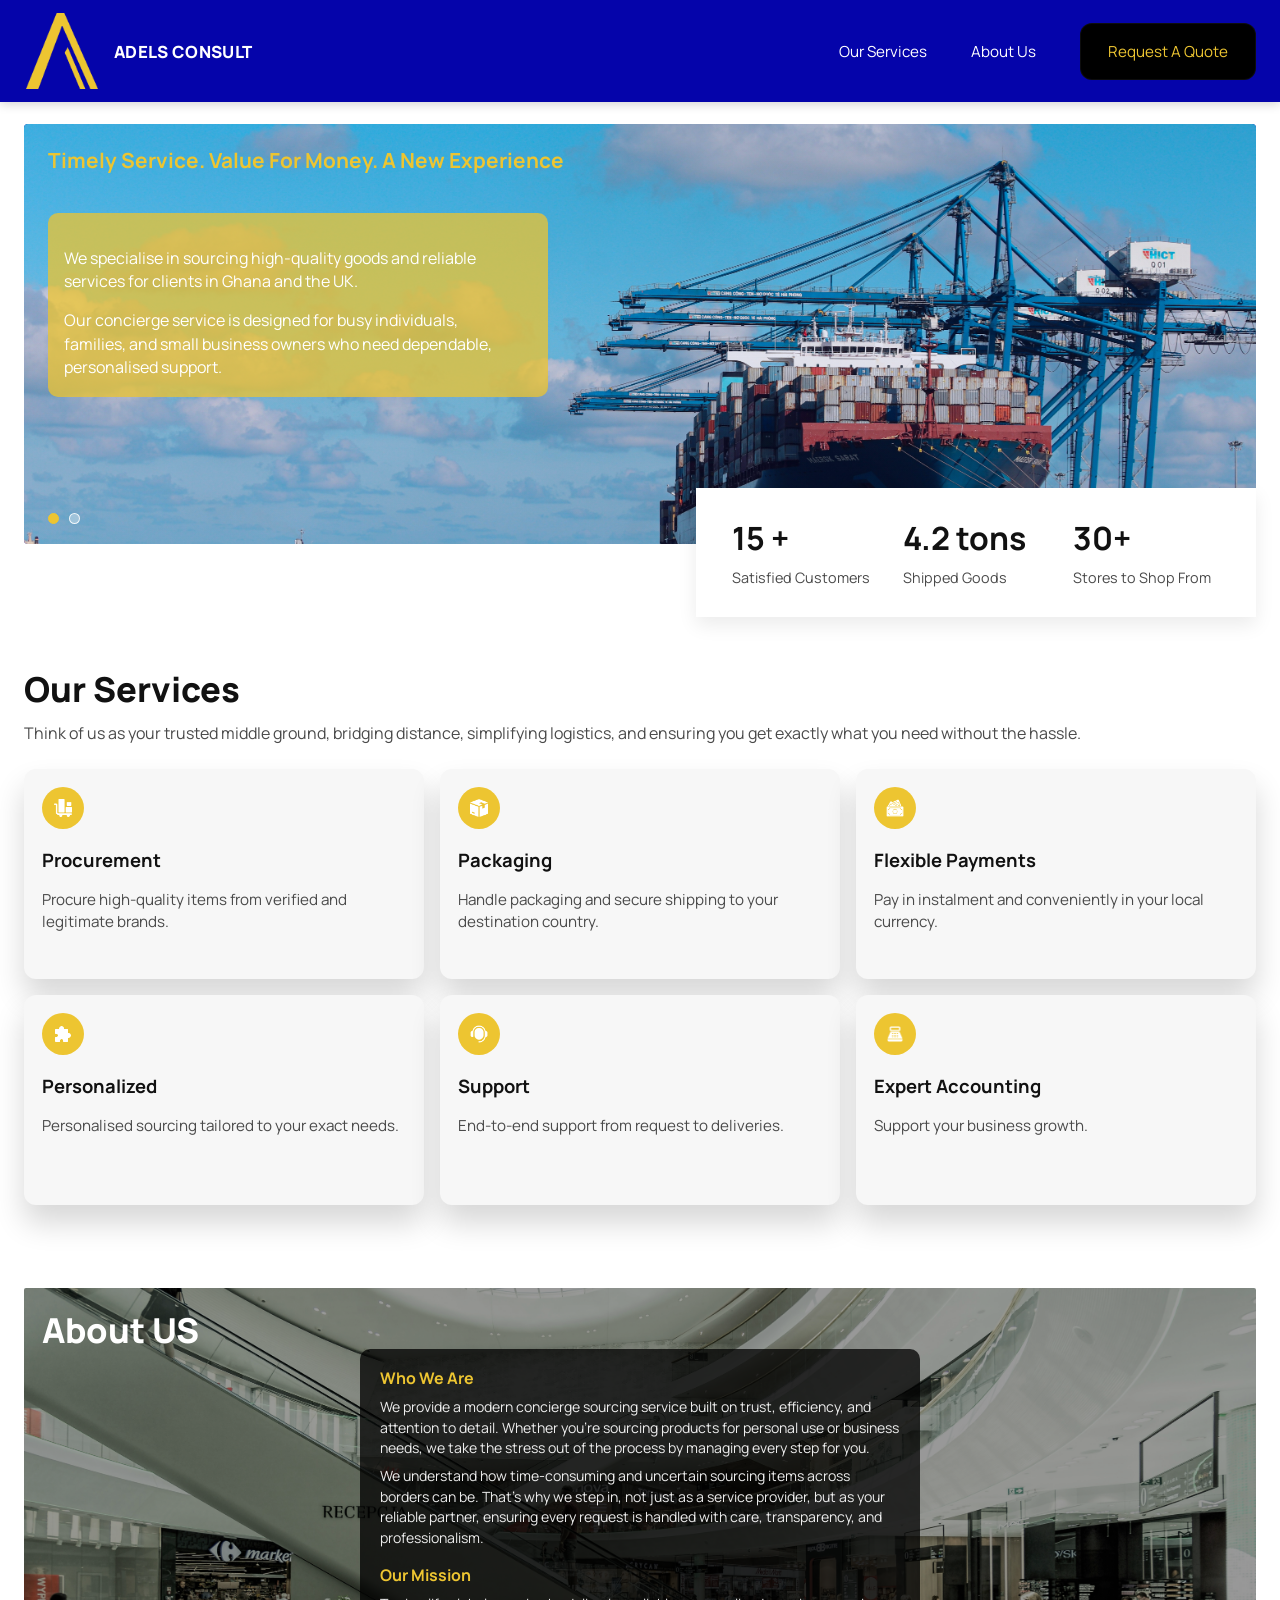
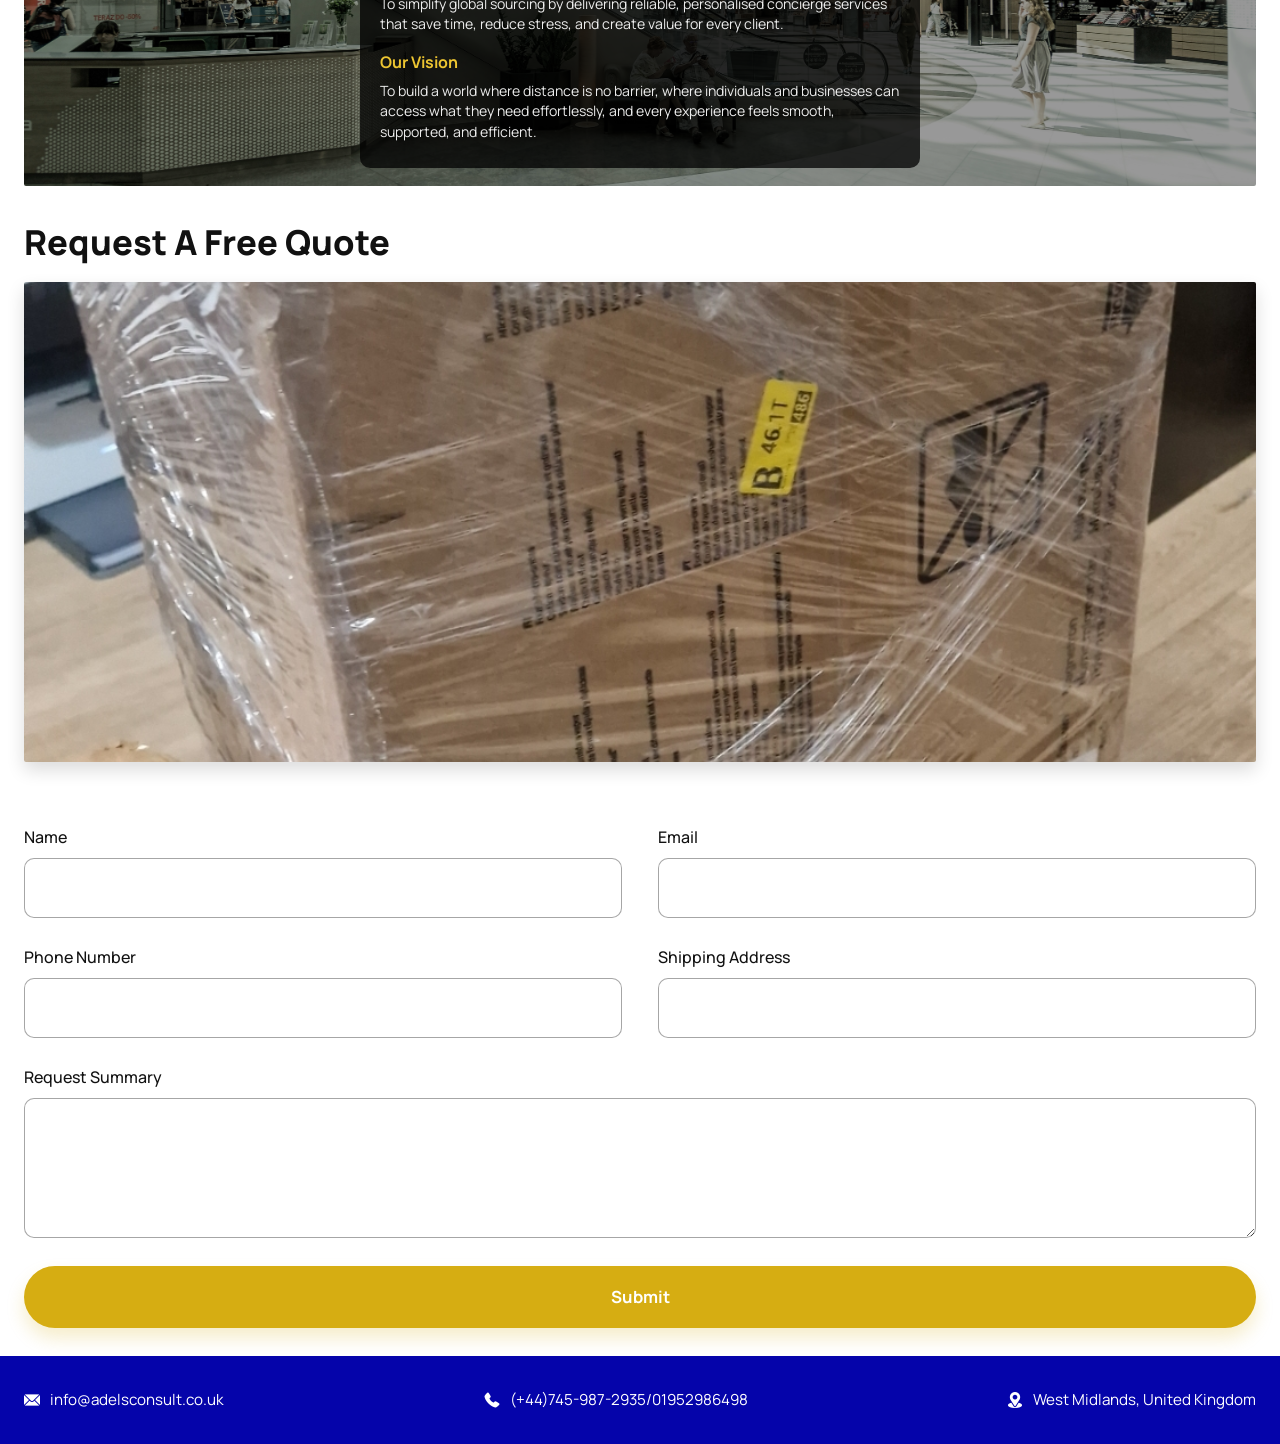
<file: index.html>
<!DOCTYPE html>
<html lang="en">
<head>
  <meta charset="UTF-8">
  <meta name="viewport" content="width=device-width, initial-scale=1.0">
  <title>Adels Consult | Sourcing, Procurement & Accounting Services</title>
  <meta
    name="description"
    content="Adels Consult provides concierge sourcing, procurement, packaging, shipping support, accounting, and tax services for clients in the UK and Ghana."
  >
  <meta name="robots" content="index, follow">
  <meta name="author" content="Adels Consult">
  <meta name="theme-color" content="#0504aa">
  <link rel="canonical" href="https://adelsconsult.co.uk/">
  <meta property="og:type" content="website">
  <meta property="og:site_name" content="Adels Consult">
  <meta property="og:title" content="Adels Consult | Sourcing, Procurement & Accounting Services">
  <meta
    property="og:description"
    content="Concierge sourcing, procurement, packaging, shipping support, accounting, and tax services for individuals, families, and businesses."
  >
  <meta property="og:url" content="https://adelsconsult.co.uk/">
  <meta property="og:image" content="https://adelsconsult.co.uk/assets/images/home-section.jpg">
  <meta property="og:image:alt" content="Cargo ship at port representing sourcing and shipping services">
  <meta property="og:locale" content="en_GB">
  <meta name="twitter:card" content="summary_large_image">
  <meta name="twitter:title" content="Adels Consult | Sourcing, Procurement & Accounting Services">
  <meta
    name="twitter:description"
    content="Personalised sourcing, procurement, packaging, shipping support, accounting, and tax services for clients in the UK and Ghana."
  >
  <meta name="twitter:image" content="https://adelsconsult.co.uk/assets/images/home-section.jpg">
  <link rel="icon" type="image/png" href="assets/icons/favicon.png">
  <link rel="shortcut icon" href="assets/icons/favicon.png">
  <link rel="preconnect" href="https://fonts.googleapis.com">
  <link rel="preconnect" href="https://fonts.gstatic.com" crossorigin>
  <link
    href="https://fonts.googleapis.com/css2?family=Manrope:wght@400;500;600;700;800&display=swap"
    rel="stylesheet"
  >
  <link rel="stylesheet" href="styles.css">
  <script type="application/ld+json">
    {
      "@context": "https://schema.org",
      "@graph": [
        {
          "@type": "Organization",
          "@id": "https://adelsconsult.co.uk/#organization",
          "name": "Adels Consult",
          "url": "https://adelsconsult.co.uk/",
          "logo": "https://adelsconsult.co.uk/assets/images/adels-logo-new.png",
          "email": "info@adelsconsult.co.uk",
          "telephone": "+447459872935",
          "address": {
            "@type": "PostalAddress",
            "addressLocality": "West Midlands",
            "addressCountry": "United Kingdom"
          },
          "areaServed": [
            "United Kingdom",
            "Ghana"
          ]
        },
        {
          "@type": "WebSite",
          "@id": "https://adelsconsult.co.uk/#website",
          "url": "https://adelsconsult.co.uk/",
          "name": "Adels Consult",
          "publisher": {
            "@id": "https://adelsconsult.co.uk/#organization"
          }
        },
        {
          "@type": "Service",
          "@id": "https://adelsconsult.co.uk/#service",
          "name": "Sourcing, procurement and accounting services",
          "provider": {
            "@id": "https://adelsconsult.co.uk/#organization"
          },
          "serviceType": "Concierge sourcing, procurement, packaging, shipping, accounting, tax, and personalised business support",
          "areaServed": [
            "United Kingdom",
            "Ghana"
          ],
          "description": "Adels Consult helps clients source products, arrange procurement, manage packaging, coordinate shipments, and access professional accounting and tax support."
        }
      ]
    }
  </script>
</head>
<body>
  <header class="site-header">
    <div class="shell site-header__inner">
      <a class="brand" href="#top" id="top" aria-label="Adels Consult home">
        <img src="assets/images/adels-logo-new.png" alt="Adels Consult logo">
        <span>ADELS CONSULT</span>
      </a>

      <nav class="site-nav" aria-label="Primary">
        <a href="#services">Our Services</a>
        <a href="#about">About Us</a>
        <a class="site-nav__button" href="#quote">Request A Quote</a>
      </nav>
    </div>
  </header>

  <main>
    <section class="hero shell">
      <div class="hero__panel" aria-label="Featured Adels Consult services">
        <article class="hero__slide is-active" data-hero-slide style="--hero-image: url('assets/images/home-section.jpg')">
          <h1 class="hero__tagline">Timely Service. Value For Money. A New Experience</h1>
          <div class="hero__copy">
            <p>
              We specialise in sourcing high-quality goods and reliable services for clients in Ghana and the UK.
            </p>
            <p>
              Our concierge service is designed for busy individuals, families, and small business owners who need dependable,
              personalised support.
            </p>
          </div>
        </article>

        <article class="hero__slide" data-hero-slide style="--hero-image: url('assets/images/accounting-hero.jpg')">
          <p class="hero__tagline">Timely Service. Value For Money. A New Experience</p>
          <div class="hero__copy">
            <p>
              We offer professional accounting and tax services that help keep your finances clear, compliant, and organised.
            </p>
            <p>
              From bookkeeping support to practical financial guidance, we help individuals and small businesses make confident
              decisions as they grow.
            </p>
          </div>
        </article>

        <div class="hero__dots" aria-label="Hero carousel controls">
          <button class="hero__dot is-active" type="button" data-hero-dot aria-label="Show sourcing and procurement services"></button>
          <button class="hero__dot" type="button" data-hero-dot aria-label="Show accounting and tax services"></button>
        </div>
      </div>

      <div class="stats-card">
        <article>
          <strong>15 +</strong>
          <span>Satisfied Customers</span>
        </article>
        <article>
          <strong>4.2 tons</strong>
          <span>Shipped Goods</span>
        </article>
        <article>
          <strong>30+</strong>
          <span>Stores to Shop From</span>
        </article>
      </div>
    </section>

    <section class="section shell" id="services">
      <div class="section-heading">
        <h2>Our Services</h2>
        <p>
          Think of us as your trusted middle ground, bridging distance, simplifying logistics,
          and ensuring you get exactly what you need without the hassle.
        </p>
      </div>

      <div class="services-grid">
        <article class="service-card">
          <span class="service-card__icon">
            <img src="assets/icons/procurement.png" alt="" aria-hidden="true">
          </span>
          <h3>Procurement</h3>
          <p>Procure high-quality items from verified and legitimate brands.</p>
        </article>
        <article class="service-card">
          <span class="service-card__icon">
            <img src="assets/icons/packaging.png" alt="" aria-hidden="true">
          </span>
          <h3>Packaging</h3>
          <p>Handle packaging and secure shipping to your destination country.</p>
        </article>
        <article class="service-card">
          <span class="service-card__icon">
            <img src="assets/icons/flexible-payment.png" alt="" aria-hidden="true">
          </span>
          <h3>Flexible Payments</h3>
          <p>Pay in instalment and conveniently in your local currency.</p>
        </article>
        <article class="service-card">
          <span class="service-card__icon">
            <img src="assets/icons/personalized.png" alt="" aria-hidden="true">
          </span>
          <h3>Personalized</h3>
          <p>Personalised sourcing tailored to your exact needs.</p>
        </article>
        <article class="service-card">
          <span class="service-card__icon">
            <img src="assets/icons/support.png" alt="" aria-hidden="true">
          </span>
          <h3>Support</h3>
          <p>End-to-end support from request to deliveries.</p>
        </article>
        <article class="service-card">
          <span class="service-card__icon">
            <img src="assets/icons/accounting.png" alt="" aria-hidden="true">
          </span>
          <h3>Expert Accounting</h3>
          <p>Support your business growth.</p>
        </article>
      </div>
    </section>

    <section class="about-section" id="about">
      <div class="shell about-section__inner">
        <h2 class="about-section__title">About US</h2>
        <div class="about-section__content">
          <div class="about-block">
            <h3>Who We Are</h3>
            <p>
              We provide a modern concierge sourcing service built on trust, efficiency, and attention to detail.
              Whether you're sourcing products for personal use or business needs, we take the stress out of the
              process by managing every step for you.
            </p>
            <p>
              We understand how time-consuming and uncertain sourcing items across borders can be. That's why we step
              in, not just as a service provider, but as your reliable partner, ensuring every request is handled with
              care, transparency, and professionalism.
            </p>
          </div>

          <div class="about-block">
            <h3>Our Mission</h3>
            <p>
              To simplify global sourcing by delivering reliable, personalised concierge services that save time,
              reduce stress, and create value for every client.
            </p>
          </div>

          <div class="about-block">
            <h3>Our Vision</h3>
            <p>
              To build a world where distance is no barrier, where individuals and businesses can access what they
              need effortlessly, and every experience feels smooth, supported, and efficient.
            </p>
          </div>
        </div>
      </div>
    </section>

    <section class="quote-section shell" id="quote">
      <div class="section-heading section-heading--compact">
        <h2>Request A Free Quote</h2>
      </div>

      <div class="quote-layout">
        <div class="quote-layout__media">
          <img src="assets/images/request-quote.jpeg" alt="Wrapped parcel ready for shipment">
        </div>

        <form
          class="quote-form"
          name="quote-request"
          method="POST"
          action="https://formsubmit.co/info@adelsconsult.co.uk"
          aria-label="Request a free quote"
        >
          <input type="hidden" name="_subject" value="New Adels Consult quote request">
          <input type="hidden" name="_template" value="table">
          <input type="hidden" name="_next" id="quote-next-url" value="">
          <input type="hidden" name="_honey" value="">

          <label>
            <span>Name</span>
            <input type="text" name="name" autocomplete="name" required>
          </label>

          <label>
            <span>Email</span>
            <input type="email" name="email" autocomplete="email" required>
          </label>

          <label>
            <span>Phone Number</span>
            <input type="tel" name="phone" autocomplete="tel">
          </label>

          <label>
            <span>Shipping Address</span>
            <input type="text" name="shipping_address" autocomplete="street-address">
          </label>

          <label class="quote-form__full">
            <span>Request Summary</span>
            <textarea name="request_summary" rows="4" required></textarea>
          </label>

          <button type="submit">Submit</button>
        </form>
      </div>
    </section>
  </main>

  <footer class="site-footer">
    <div class="shell site-footer__inner">
      <p class="footer-item">
        <img src="assets/icons/mail.png" alt="" aria-hidden="true">
        <a href="mailto:info@adelsconsult.co.uk">info@adelsconsult.co.uk</a>
      </p>
      <p class="footer-item">
        <img src="assets/icons/phone-call.png" alt="" aria-hidden="true">
        <a href="tel:+447459872935">(+44)745-987-2935/01952986498</a>
      </p>
      <p class="footer-item">
        <img src="assets/icons/location.png" alt="" aria-hidden="true">
        <span>West Midlands, United Kingdom</span>
      </p>
    </div>
  </footer>

  <script src="script.js"></script>
</body>
</html>
</file>
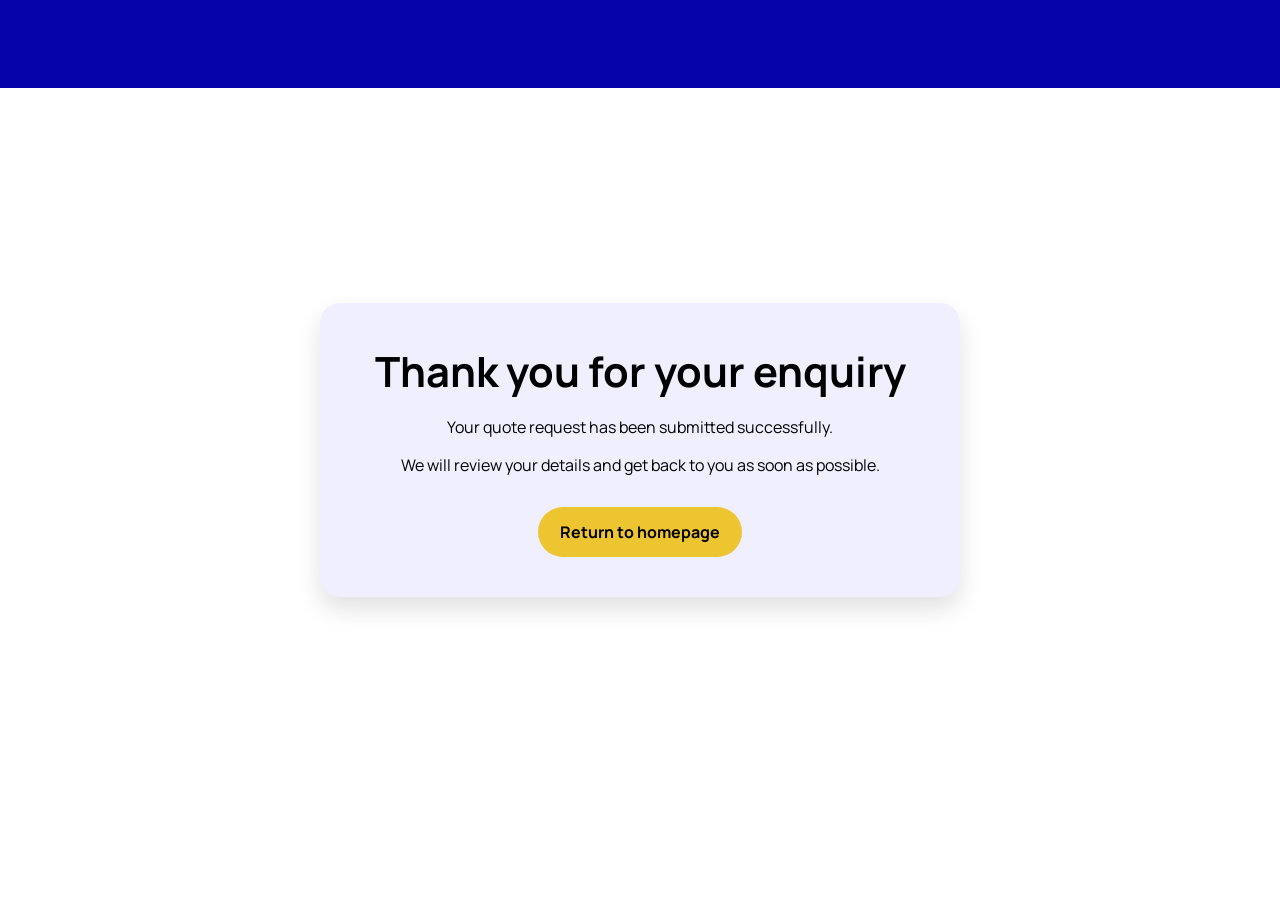
<file: success.html>
<!DOCTYPE html>
<html lang="en">
<head>
  <meta charset="UTF-8">
  <meta name="viewport" content="width=device-width, initial-scale=1.0">
  <title>Thank You | Adels Consult</title>
  <meta name="robots" content="noindex, follow">
  <link rel="canonical" href="https://adelsconsult.co.uk/success.html">
  <link rel="icon" type="image/png" href="assets/icons/favicon.png">
  <link rel="shortcut icon" href="assets/icons/favicon.png">
  <link rel="preconnect" href="https://fonts.googleapis.com">
  <link rel="preconnect" href="https://fonts.gstatic.com" crossorigin>
  <link
    href="https://fonts.googleapis.com/css2?family=Manrope:wght@400;500;600;700;800&display=swap"
    rel="stylesheet"
  >
  <style>
    :root {
      --brand-blue: #0504aa;
      --brand-gold: #edc531;
      --brand-black: #000000;
      --brand-white: #ffffff;
      --panel: #efeffd;
    }

    * {
      box-sizing: border-box;
    }

    body {
      margin: 0;
      min-height: 100vh;
      display: grid;
      place-items: center;
      padding: 24px;
      font-family: "Manrope", sans-serif;
      background: linear-gradient(180deg, var(--brand-blue) 0 88px, var(--brand-white) 88px 100%);
      color: var(--brand-black);
    }

    .card {
      width: min(640px, 100%);
      padding: 40px;
      border-radius: 20px;
      background: var(--panel);
      text-align: center;
      box-shadow: 0 12px 24px rgba(0, 0, 0, 0.12);
    }

    h1 {
      margin: 0 0 16px;
      font-size: clamp(2rem, 5vw, 2.6rem);
    }

    p {
      margin: 0 0 12px;
      line-height: 1.6;
    }

    a {
      display: inline-block;
      margin-top: 16px;
      padding: 14px 22px;
      border-radius: 999px;
      background: var(--brand-gold);
      color: var(--brand-black);
      text-decoration: none;
      font-weight: 700;
    }
  </style>
</head>
<body>
  <main class="card">
    <h1>Thank you for your enquiry</h1>
    <p>Your quote request has been submitted successfully.</p>
    <p>We will review your details and get back to you as soon as possible.</p>
    <a href="/">Return to homepage</a>
  </main>
</body>
</html>
</file>
<file: styles.css>
:root {
  --brand-blue: #0504aa;
  --brand-gold: #edc531;
  --brand-black: #000000;
  --brand-white: #ffffff;
  --text: #111111;
  --muted: #4a4a4a;
  --muted-light: rgba(255, 255, 255, 0.92);
  --shadow: 0 8px 18px rgba(0, 0, 0, 0.14);
  --radius-md: 12px;
  --radius-pill: 999px;
  --shell: min(1720px, calc(100% - 48px));
}

*,
*::before,
*::after {
  box-sizing: border-box;
}

html {
  scroll-behavior: smooth;
}

body {
  margin: 0;
  font-family: "Manrope", sans-serif;
  color: var(--text);
  background: var(--brand-white);
}

img {
  display: block;
  max-width: 100%;
}

a {
  color: inherit;
  text-decoration: none;
}

.shell {
  width: var(--shell);
  margin: 0 auto;
}

.site-header {
  background: var(--brand-blue);
  color: var(--brand-white);
  box-shadow: 0 2px 10px rgba(0, 0, 0, 0.18);
}

.site-header__inner {
  display: flex;
  align-items: center;
  justify-content: space-between;
  gap: 24px;
  min-height: 102px;
}

.brand {
  display: inline-flex;
  align-items: center;
  gap: 14px;
  font-size: 1.05rem;
  font-weight: 800;
  letter-spacing: 0.02em;
}

.brand img {
  width: 76px;
  height: 76px;
  object-fit: contain;
}

.site-nav {
  display: inline-flex;
  align-items: center;
  gap: 44px;
  font-size: 0.95rem;
}

.site-nav a {
  position: relative;
  transition: color 180ms ease;
}

.site-nav a::after {
  content: "";
  position: absolute;
  left: 0;
  bottom: -8px;
  width: 100%;
  height: 2px;
  background: var(--brand-gold);
  transform: scaleX(0);
  transform-origin: left;
  transition: transform 180ms ease;
}

.site-nav a:hover::after,
.site-nav a:focus-visible::after {
  transform: scaleX(1);
}

.site-nav__button {
  position: relative;
  padding: 18px 28px;
  border-radius: var(--radius-md);
  background: var(--brand-black);
  color: var(--brand-gold);
  box-shadow:
    inset 0 0 0 1px rgba(255, 255, 255, 0.05),
    0 0 0 rgba(237, 197, 49, 0);
  overflow: hidden;
  transition:
    transform 180ms ease,
    box-shadow 220ms ease,
    background-color 220ms ease;
}

.site-nav__button::before {
  content: "";
  position: absolute;
  inset: -40% auto auto -20%;
  width: 55%;
  height: 180%;
  background: linear-gradient(90deg, transparent, rgba(237, 197, 49, 0.18), transparent);
  transform: rotate(18deg) translateX(-140%);
  transition: transform 260ms ease;
  pointer-events: none;
}

.site-nav__button:hover,
.site-nav__button:focus-visible {
  background: #151515;
  box-shadow:
    inset 0 0 0 1px rgba(255, 255, 255, 0.05),
    0 0 18px rgba(237, 197, 49, 0.25);
  transform: translateY(-1px);
}

.site-nav__button:hover::before,
.site-nav__button:focus-visible::before {
  transform: rotate(18deg) translateX(260%);
}

.site-nav__button:hover::after,
.site-nav__button:focus-visible::after {
  transform: scaleX(0);
}

.hero {
  position: relative;
  padding-top: 22px;
}

.hero__panel {
  position: relative;
  min-height: 420px;
  border-radius: 4px;
  overflow: hidden;
  background: var(--brand-blue);
}

.hero__slide {
  position: absolute;
  inset: 0;
  display: flex;
  flex-direction: column;
  align-items: flex-start;
  padding: 24px 24px 60px;
  background:
    linear-gradient(0deg, rgba(5, 4, 170, 0.1), rgba(5, 4, 170, 0.1)),
    var(--hero-image) center/cover no-repeat;
  opacity: 0;
  visibility: hidden;
  transition:
    opacity 620ms ease,
    visibility 620ms ease;
}

.hero__slide.is-active {
  opacity: 1;
  visibility: visible;
  z-index: 1;
}

.hero__tagline {
  margin: 0 0 40px;
  color: var(--brand-gold);
  font-size: clamp(1rem, 2vw, 1.3rem);
  font-weight: 700;
  line-height: 1.2;
}

.hero__copy {
  width: min(100%, 500px);
  padding: 18px 16px;
  background: rgba(237, 197, 49, 0.75);
  border-radius: 10px;
}

.section-heading h2,
.about-section__title {
  margin: 0;
}

.hero__dots {
  position: absolute;
  z-index: 2;
  left: 24px;
  bottom: 20px;
  display: flex;
  gap: 10px;
}

.hero__dot {
  width: 11px;
  height: 11px;
  padding: 0;
  border: 1px solid rgba(255, 255, 255, 0.85);
  border-radius: 50%;
  background: rgba(255, 255, 255, 0.35);
  cursor: pointer;
  transition:
    background-color 180ms ease,
    border-color 180ms ease,
    transform 180ms ease;
}

.hero__dot:hover,
.hero__dot:focus-visible,
.hero__dot.is-active {
  border-color: var(--brand-gold);
  background: var(--brand-gold);
}

.hero__dot:hover,
.hero__dot:focus-visible {
  transform: scale(1.15);
}

.section-heading h2,
.about-section__title {
  font-size: clamp(1.9rem, 4vw, 2.15rem);
  font-weight: 800;
  line-height: 1.15;
}

.hero__copy p,
.section-heading p,
.service-card p,
.about-block p,
.stats-card span,
.site-footer p {
  line-height: 1.45;
}

.hero__copy p {
  max-width: 430px;
  margin: 16px 0 0;
  font-size: 1rem;
  color: var(--brand-white);
}

.stats-card {
  position: relative;
  z-index: 3;
  width: min(560px, calc(100% - 40px));
  margin-left: auto;
  margin-top: -56px;
  display: grid;
  grid-template-columns: repeat(3, minmax(0, 1fr));
  gap: 24px;
  padding: 28px 36px;
  background: var(--brand-white);
  border-radius: 0;
  box-shadow: 0 8px 18px rgba(0, 0, 0, 0.08);
}

.stats-card article {
  display: grid;
  gap: 8px;
}

.stats-card strong {
  font-size: 2rem;
  font-weight: 700;
}

.stats-card span {
  font-size: 0.9rem;
  color: var(--muted);
}

.section {
  padding: 52px 0 42px;
}

.section-heading {
  display: grid;
  gap: 14px;
  margin-bottom: 26px;
}

.section-heading p {
  max-width: 1100px;
  margin: 0;
  color: var(--muted);
  font-size: 1rem;
}

.section-heading--compact {
  margin-bottom: 20px;
}

.services-grid {
  display: grid;
  grid-template-columns: repeat(6, minmax(0, 1fr));
  gap: 16px;
}

.service-card {
  min-height: 210px;
  padding: 18px 18px 24px;
  background: #f7f7f7;
  border-radius: var(--radius-md);
  box-shadow: 0 18px 30px rgba(0, 0, 0, 0.16);
  transform: translateY(-3px);
}

.service-card__icon {
  display: inline-grid;
  place-items: center;
  width: 42px;
  height: 42px;
  margin-bottom: 18px;
  border-radius: 50%;
  background: var(--brand-gold);
}

.service-card__icon img {
  width: 18px;
  height: 18px;
  object-fit: contain;
}

.service-card h3 {
  margin: 0 0 16px;
  font-size: 1.15rem;
}

.service-card p {
  margin: 0;
  color: var(--muted);
  font-size: 0.95rem;
}

.about-section {
  padding: 38px 0 18px;
}

.about-section__inner {
  display: grid;
  grid-template-columns: minmax(180px, 0.45fr) minmax(0, 560px);
  justify-content: space-between;
  align-items: start;
  min-height: 455px;
  padding: 10px 18px 18px;
  background:
    linear-gradient(0deg, rgba(0, 0, 0, 0.4), rgba(0, 0, 0, 0.4)),
    url("assets/images/about-us.jpg") center/cover no-repeat;
  border-radius: 2px;
}

.about-section__title {
  align-self: start;
  padding-top: 26px;
  color: var(--brand-white);
}

.about-section__content {
  width: min(100%, 560px);
  margin-top: 58px;
  padding: 18px 20px;
  border-radius: 10px;
  background: rgba(0, 0, 0, 0.75);
  color: var(--brand-white);
}

.about-block + .about-block {
  margin-top: 16px;
}

.about-block h3 {
  margin: 0 0 8px;
  font-size: 1rem;
  color: var(--brand-gold);
}

.about-block p {
  margin: 0 0 8px;
  color: var(--muted-light);
  font-size: 0.88rem;
}

.quote-section {
  padding: 18px 0 28px;
}

.quote-layout {
  display: grid;
  grid-template-columns: 0.54fr 1fr;
  gap: 64px;
  align-items: start;
}

.quote-layout__media img {
  width: 100%;
  min-height: 460px;
  max-height: 480px;
  border-radius: 2px;
  object-fit: cover;
  object-position: center;
  box-shadow: var(--shadow);
}

.quote-form {
  display: grid;
  grid-template-columns: repeat(2, minmax(0, 1fr));
  gap: 28px 36px;
  align-items: start;
}

.quote-form label {
  display: grid;
  gap: 10px;
  width: 100%;
  min-width: 0;
}

.quote-form__full {
  grid-column: 1 / -1;
  width: 100%;
  min-width: 0;
}

.quote-form span {
  font-size: 1rem;
  font-weight: 500;
}

.quote-form input,
.quote-form textarea {
  width: 100%;
  min-height: 60px;
  padding: 0 18px;
  border: 1px solid rgba(0, 0, 0, 0.35);
  border-radius: 10px;
  background: var(--brand-white);
  font: inherit;
}

.quote-form textarea {
  min-height: 140px;
  height: 140px;
  padding-top: 16px;
  padding-bottom: 16px;
  resize: vertical;
}

.quote-form input:focus,
.quote-form textarea:focus {
  outline: 3px solid rgba(5, 4, 170, 0.14);
  border-color: var(--brand-blue);
}

.quote-form button {
  grid-column: 1 / -1;
  min-height: 62px;
  border: 0;
  border-radius: var(--radius-pill);
  background: #d6ad12;
  color: var(--brand-white);
  font: inherit;
  font-size: 1.05rem;
  font-weight: 700;
  cursor: pointer;
  box-shadow: 0 10px 18px rgba(214, 173, 18, 0.22);
  transition:
    background-color 180ms ease,
    transform 180ms ease,
    box-shadow 180ms ease;
}

.quote-form button:hover,
.quote-form button:focus-visible {
  background: #b88f08;
  box-shadow: 0 14px 24px rgba(184, 143, 8, 0.28);
  transform: translateY(-1px);
}

.form-hidden {
  display: none;
}

.site-footer {
  background: var(--brand-blue);
  color: var(--brand-white);
}

.site-footer__inner {
  display: flex;
  align-items: center;
  justify-content: space-between;
  gap: 24px;
  min-height: 88px;
  font-size: 0.95rem;
}

.site-footer p {
  margin: 0;
}

.footer-item {
  display: inline-flex;
  align-items: center;
  gap: 10px;
}

.footer-item img {
  width: 16px;
  height: 16px;
  object-fit: contain;
}

@media (max-width: 1280px) {
  .services-grid {
    grid-template-columns: repeat(3, minmax(0, 1fr));
  }

  .quote-layout {
    grid-template-columns: 1fr;
  }

  .about-section__inner {
    grid-template-columns: 1fr;
  }

  .about-section__title {
    padding-top: 12px;
  }

  .about-section__content {
    margin: 0 auto;
  }
}

@media (max-width: 920px) {
  :root {
    --shell: min(100% - 24px, 1720px);
  }

  .site-header__inner,
  .site-footer__inner {
    flex-direction: column;
    align-items: flex-start;
    justify-content: center;
    padding: 18px 0;
  }

  .site-nav {
    flex-wrap: wrap;
    gap: 18px;
  }

  .quote-form {
    grid-template-columns: 1fr;
  }

  .stats-card {
    width: 100%;
    margin: 18px 0 0;
  }

  .services-grid {
    grid-template-columns: repeat(2, minmax(0, 1fr));
  }
}

@media (max-width: 640px) {
  .brand {
    font-size: 0.92rem;
  }

  .brand img {
    width: 62px;
    height: 62px;
  }

  .hero {
    padding-top: 16px;
  }

  .hero__panel,
  .stats-card,
  .section,
  .about-section,
  .quote-section {
    padding-left: 18px;
    padding-right: 18px;
  }

  .hero__panel {
    min-height: auto;
    padding-left: 0;
    padding-right: 0;
  }

  .hero__slide {
    position: relative;
    min-height: 430px;
    padding: 26px 18px 58px;
  }

  .hero__slide:not(.is-active) {
    position: absolute;
  }

  .hero__copy,
  .about-section__content {
    width: 100%;
  }

  .hero__tagline,
  .section-heading h2,
  .about-section__title {
    font-size: 1.75rem;
  }

  .hero__tagline {
    margin-bottom: 40px;
  }

  .hero__dots {
    left: 18px;
  }

  .stats-card {
    grid-template-columns: 1fr;
    gap: 18px;
  }

  .services-grid {
    grid-template-columns: 1fr;
  }

  .about-section__inner,
  .quote-layout__media img {
    min-height: 220px;
  }
}
</file>
